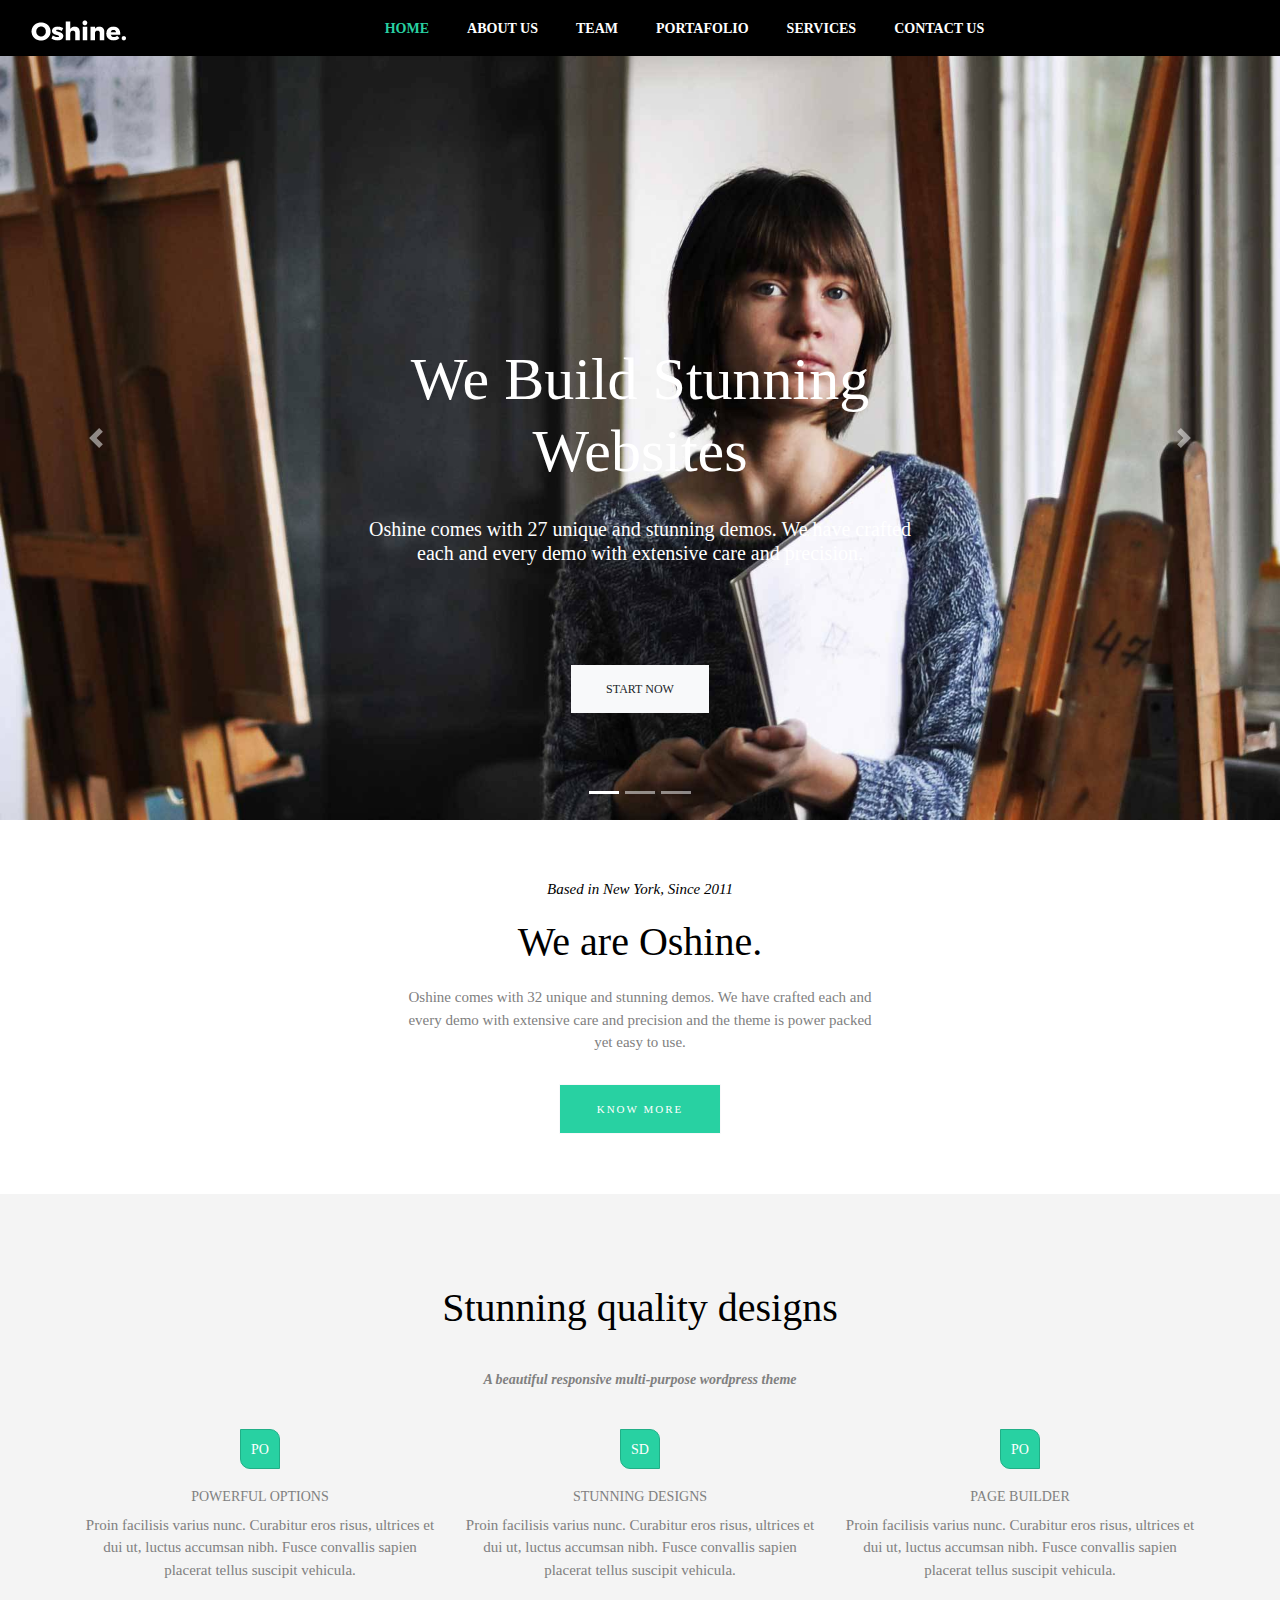
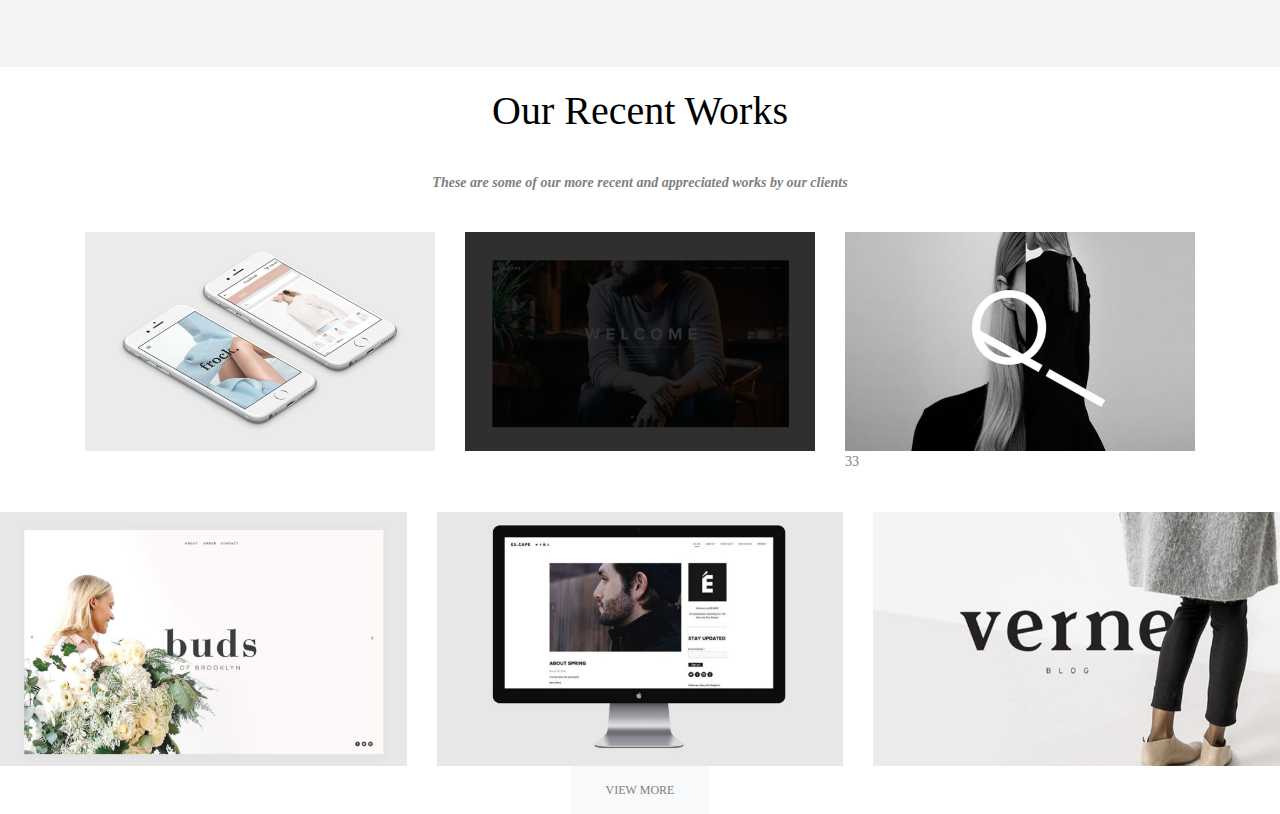
<file: index.html>
<!doctype html>
<html>
<head>
<meta charset="utf-8">
<meta name="viewport" content="width=device-width, initial-scale=1.0">
<title>Oshine</title>
<link href="css/bootstrap.min.css" rel="stylesheet">
<link href="css/bootstrap-custom.css" rel="stylesheet">
<link href="css/style.css" rel="stylesheet">
</head>
	
<body>
	<header>
		<div class="container-fluid">
			<nav class="navbar navbar-expand-lg navbar-light bg-light">
  <a class="navbar-brand" href="index.html"><img src="img/oshine-min-logo-white.png" class="img-fluid" alt="logotipo oshine"></a>
 
	<button class="navbar-toggler" type="button" data-toggle="collapse" data-target="#navbarSupportedContent" aria-controls="navbarSupportedContent" aria-expanded="false" aria-label="Toggle navigation">
    <span class="navbar-toggler-icon"></span>
  </button>

  <div class="collapse navbar-collapse" id="navbarSupportedContent">
    <ul class="navbar-nav mx-auto">
      <li class="nav-item active">
        <a class="nav-link" href="#">Home <span class="sr-only">(current)</span></a>
      </li>
      <li class="nav-item">
        <a class="nav-link" href="#">About us</a>
      </li>
      <li class="nav-item">
        <a class="nav-link" href="#">Team</a>
      </li>
  
      <li class="nav-item">
        <a class="nav-link" href="#">Portafolio</a>
      </li>
		
		<li class="nav-item">
        <a class="nav-link" href="#">Services</a>
      </li>

	  <li class="nav-item">
        <a class="nav-link" href="contact.html">Contact us</a>
      </li>
		
	 </ul>
  </div>
</nav>
		</div>
	</header>
	
	<section id="hero" class="d-none">
		<div class="container">
			
		</div>
	</section>
	
	<section id="slides">
	<div id="Carousel" class="carousel slide" data-ride="carousel">
  <ol class="carousel-indicators">
    <li data-target="#Carousel" data-slide-to="0" class="active"></li>
    <li data-target="#Carousel" data-slide-to="1"></li>
    <li data-target="#Carousel" data-slide-to="2"></li>
  </ol>
  <div class="carousel-inner">
    <div class="carousel-item active">
      <img class="d-block w-100" src="img/hero-home.jpg" alt="slide home">
    <div class="carousel-caption"><h1>We Build Stunning <span>Websites</span></h1>
			<h4>Oshine comes with 27 unique and stunning demos. We have crafted <br>each and every demo with extensive care and precision.</h4>
			<a href="#" class="btn btn-light btn-hero">Start Now</a></div>
	  
	  </div>
    <div class="carousel-item">
      <img class="d-block w-100" src="img/hero-services.jpeg" alt=" slide services">
		<div class="carousel-caption"><h1>We Build Stunning <span>Websites</span></h1>
			<h4>Oshine comes with 27 unique and stunning demos. We have crafted <br>each and every demo with extensive care and precision.</h4>
			<a href="#" class="btn btn-light btn-hero">Start Now</a></div>
	  
    </div>
    <div class="carousel-item">
      <img class="d-block w-100" src="img/hero-team.jpg" alt="slide team">
		<div class="carousel-caption"><h1>We Build Stunning <span>Websites</span></h1>
			<h4>Oshine comes with 27 unique and stunning demos. We have crafted <br>each and every demo with extensive care and precision.</h4>
			<a href="#" class="btn btn-light btn-hero">Start Now</a></div>
	  
    </div>
  </div>
  <a class="carousel-control-prev" href="#Carousel" role="button" data-slide="prev">
    <span class="carousel-control-prev-icon" aria-hidden="true"></span>
    <span class="sr-only">Previous</span>
  </a>
  <a class="carousel-control-next" href="#Carousel" role="button" data-slide="next">
    <span class="carousel-control-next-icon" aria-hidden="true"></span>
    <span class="sr-only">Next</span>
  </a>
</div>
	
	</section>
	
	<section id="oshine">
		<div class="container">
			<h6><b>Based in New York, Since 2011</b></h6>
			<h2 class="title">We are Oshine.</h2>
			<p>Oshine comes with 32 unique and stunning demos. We have crafted each and <br>every demo with extensive care and precision and the theme is power packed <br> yet easy to use.</p>
			<a href="#" class="btn btn-light btn-verde">Know more</a>
		</div>
	</section>
	
	<section id="columnas">
		<div class="container">
			<h2 class="title">Stunning quality designs</h2>
			<h5 class="subtitle">A beautiful responsive multi-purpose wordpress theme</h5>
			
		<div class="row">
			<article class="col-md-4 col-sm-6 col-xs-12">
				<span class="icon mx-auto">PO</span>
				<h3>Powerful Options</h3>
				<p>Proin facilisis varius nunc. Curabitur eros risus, ultrices et dui ut, luctus accumsan nibh. Fusce convallis sapien placerat tellus suscipit vehicula.</p>
			</article>
			
			<article class="col-md-4 col-sm-6 col-xs-12">
				<span class="icon mx-auto">SD</span>
				<h3>Stunning designs</h3>
				<p>Proin facilisis varius nunc. Curabitur eros risus, ultrices et dui ut, luctus accumsan nibh. Fusce convallis sapien placerat tellus suscipit vehicula.</p>
			</article>
			
			<article class="col-md-4 col-sm-6 col-xs-12">
				<span class="icon mx-auto">PO</span>
				<h3>Page builder</h3>
				<p>Proin facilisis varius nunc. Curabitur eros risus, ultrices et dui ut, luctus accumsan nibh. Fusce convallis sapien placerat tellus suscipit vehicula.</p>
			</article>
			
		</div>
		</div>
	</section>
	
	<section id="works" class="section">
				<div class="container">
					<h2 class="title">Our Recent Works</h2>
					<h3 class="subtitle">These are some of our more recent and appreciated works by our clients</h3>
					
					<div class="row mt-4">
					<article class="col-md-4 col-sm-6 col-xs-12">
						<div class="work_info">
						
						<img src="img/work-1.jpg" class="img-fluid" alt="work 1">
							<div class="layer_text">
							<h5>FROCK</h5>
								<p>moblie . web</p>
							</div>
							</div>
							
						</article>
					
					<article class="col-md-4 col-sm-6 col-xs-12">
						<div class="work_info">
						
						<img src="img/work-2.jpg" class="img-fluid" alt="work 2">
							<div class="overlay">
							
							</div>
							<div class="cintillo">
							<h5>ESCAPE</h5>
								<p>branding . web</p>
							</div>
						</div>
						
						</article>
					
					<article class="col-md-4 col-sm-6 col-xs-12">
						<div class="work_info">
						<img src="img/work-3.jpg" class="img-fluid" alt="work 3">
							</div>
						<div class="layer_text">
						<h5>AQUA</h5>
							<p>branding . web</p>
						</div>
						<div class="lauer_icon"></div>
						<p>33</p>
						</div>
						</div>
						</article>
					
					
					<div class="row mt-4">
					<article class="col-md-4 col-sm-6 col-xs-12">
						<div class="work_info"><img src="img/work-4.jpg" class="img-fluid" alt="work 4">
							
							<div class="layer_square">
							<div class="bg_text"></div>
							<div class="layer_text">
							
							<h5>Buds</h5>
								<p>branding . web</p>
							</div>
								
							</div>
							</div>
						</article>
					
					<article class="col-md-4 col-sm-6 col-xs-12">
						<img src="img/work-5.jpg" class="img-fluid" alt="work 5">
						</article>
					
					<article class="col-md-4 col-sm-6 col-xs-12">
						<img src="img/work-6.jpg" class="img-fluid" alt="work 6">
						</article>
					</div>
					
					<div class="text-center" mt-4>
					<a class="btn btn-light btn-hero">View More</a>
					</div>
				</div>	
			
	</section>
	
	<script src="js/jquery.min.js"></script>
	<script src="js/bootstrap.min.js"></script>
	
	<!-- Global site tag (gtag.js) - Google Analytics -->
<script async src="https://www.googletagmanager.com/gtag/js?id=UA-141123890-1"></script>
<script>
  window.dataLayer = window.dataLayer || [];
  function gtag(){dataLayer.push(arguments);}
  gtag('js', new Date());

  gtag('config', 'UA-141123890-1');
</script>

	
</body>
</html>
</file>
<file: css/style.css>
header{
	background-color: #000;
	

}

body{
	font-family: Segoe UI;
	font-size: 14px;
	color: #808080;
}

#hero h1, .carousel-caption h1{
	color: #fff;
	font-size: 60px;
	font-weight: 300;
	margin-bottom: 30px;
}
#hero h1 span, .carousel-caption h1 span{
	display: block;
}
#hero h4, .carousel-caption h4{
	color: #fff;
	font-size: 20px; 
	margin-bottom: 100px; font-weight: 200	
}
.btn-hero{
	padding:15px 35px;
	text-transform: uppercase;
	font-size: 12px;
	border-radius: 0;
	border:0;
}
.btn-hero:hover{
	background-color: #000;
	color:#fff;
}

#oshine{
	background-color: #fff;
	background-size: cover;
	background-position: center;
	padding:60px 0;
	text-align: center;
}
#oshine h6{
	color: #000;
	font-size: 15px;
	font-weight: 300;
	margin-bottom: 20px;
	font-style: italic;
}
.title{
	text-align: center;
	Color: #000;
	font-size: 40px;
	font-weight: 300;
	margin: 20px;
}
#oshine p{
	color: currentColor;
	font-size: 15px; 
	margin-bottom: 30px;
}

.btn-verde{
	background-color: #28D1A2; 
	text-transform: uppercase; 
	padding: 16px 37px; 
	color: #FFFFFF; 
	font-size: 11px; 
	letter-spacing: 2px;
	border-radius: 0;
 }
.btn-verde:hover{
	background-color: #ffffff; 
	border-color: #000000;
	border-style:solid; 
	border-width: 2px;
}

.subtitle{
	font-size: 14px;
	font-style: italic;
	text-align: center;
	margin: 40px;
	font-weight: 600;
}
#columnas{
	text-align: center; 
	background-color: #F4F4F4;
	padding: 70px;
}

#columnas h3{
	text-transform: uppercase; 
	font-size: 14px;
	text-align: center;
}
#columnas p{
	font-size: 15px;
	text-align: center;
}

.carousel-caption{top: 35%}

.work_info{position: relative; overflow: hidden}

.work_info:hover .layer_text {opacity: 1; transition: 0.5s  }

.layer_text{position: absolute; top: 0; background-color: #28d1a2; width: 100%; height: 100%; color: hsla(0,0%,100%,1.00); text-align: center; opacity: 0; padding: 10px; align-items: center; justify-content: center; display: flex}

.layer_square{position: absolute; width: 100%; height: 100%; top: 0; padding: 10px}

.layer_square .bg_text{background-color: #28D1A2; width: 100%; height: 100% }

.layer_square:hover .layer_text{background-color: transparent}

.bg_text{opacity: 0}

.layer_square:hover .bg_text {opacity: 1; transition: 0.5s }

.overlay {position: absolute; width: 100%; height: 100%; top: 0; background-color: rgba(0,0,0,0.80); z-index: 100}

.cintillo{position: absolute; width: 100%; bottom: 0; background-color: #28d1a2; text-align: center; color: rgba(255,255,255,1.00); z-index: 200; opacity: 0}



.work_info:hover .cintillo{opacity: 1; transition: 0.5s}

.cintillo h5{margin: auto}


.icon{
	width: 40px; 
	height: 40px; 
	line-height: 40px; 
	background-color:#28D1A2; 
	color: #ffffff; 
	border: 1px solid #21AF87; 
	display: block; 
	text-align: center;
	margin-bottom: 20px;
	border-top-right-radius: 10px;
	border-bottom-left-radius: 10px;
}

#hero_contact{
	background-image: url("../../agency/img/hero-contact.jpeg");
	background-size: cover;
	background-position: center;
	background-repeat: no-repeat;
	padding:12% 0%; text-align: center; color: rgba(255,255,255,1.00)
}

#bgcontact{	background-image: url("../../agency/img/hero-contact.jpeg");
	background-size: cover;
	background-position: center;
	background-repeat: no-repeat;}
.heropage h1{font-size: 45px; font-weight: 400}

#content{padding: 7% 0%}

footer{background-color: #EBEBEB; padding: 5% 0%}

footer h4 {color: rgba(0,0,0,1.00); text-transform: uppercase; font-size: 14px; font-weight: 600}

.heropage p{font-size: 20px}
</file>
